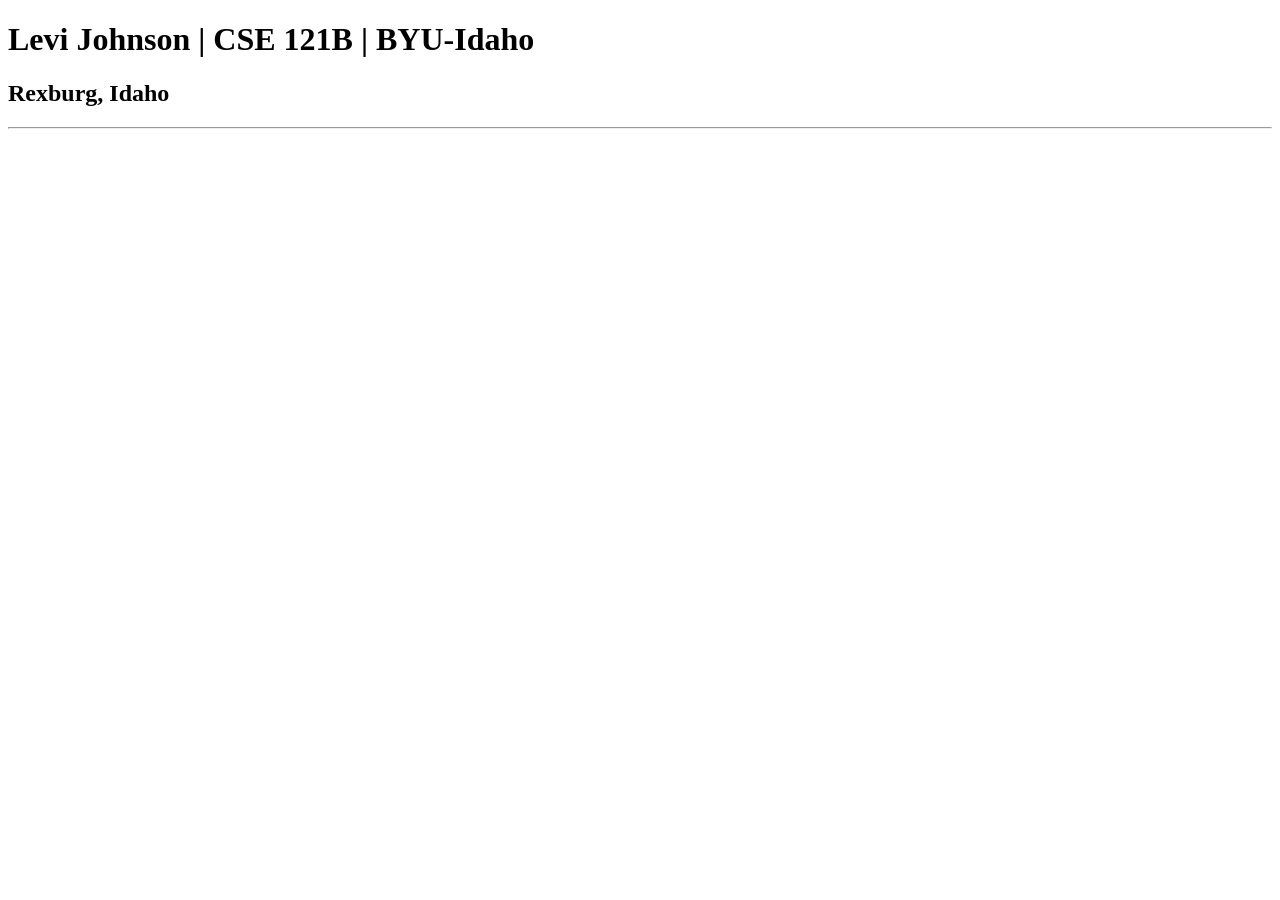
<file: index-old.html>
<!DOCTYPE html>
<html lang="en">
<head>
    <meta charset="UTF-8">
    <meta http-equiv="X-UA-Compatible" content="IE=edge">
    <meta name="viewport" content="width=device-width, initial-scale=1.0">
    <title>Levi Johnson | CSE 121B | BYU-Idaho</title>
</head>
<body>
    <h1>Levi Johnson | CSE 121B | BYU-Idaho</h1>
    <h2>Rexburg, Idaho</h2>
    <hr>
    
</body>
</html>
</file>
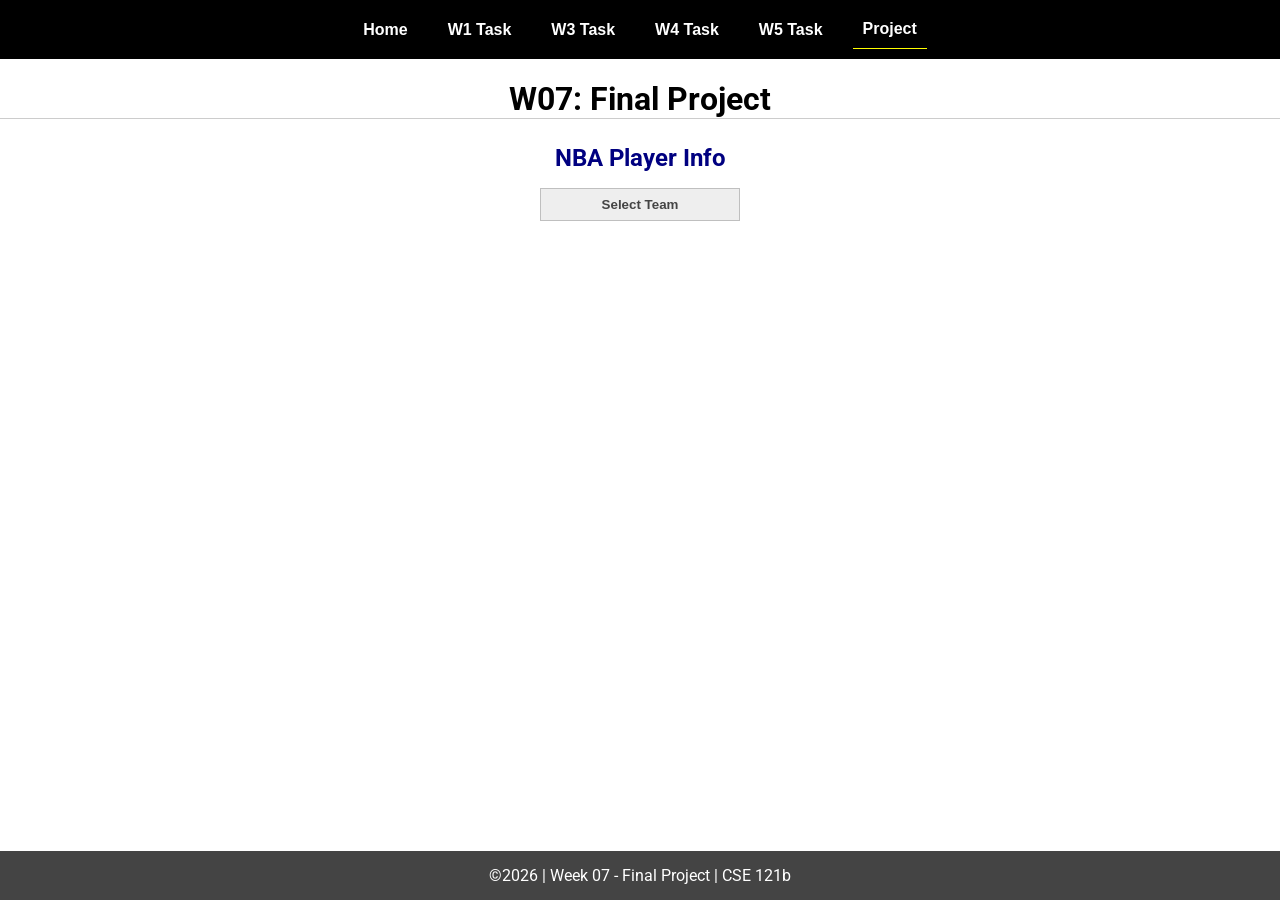
<file: project.html>
<!DOCTYPE html>
<html lang="en">

<head>
  <meta charset="UTF-8">
  <meta name="viewport" content="width=device-width, initial-scale=1.0">
  <title>CSE 121b | W07: Programming Tasks</title>
  <link rel="preconnect" href="https://fonts.googleapis.com">
  <link rel="preconnect" href="https://fonts.gstatic.com" crossorigin>
  <link href="https://fonts.googleapis.com/css2?family=Roboto:wght@400;600&display=swap"
    rel="stylesheet">
  <link rel="stylesheet" href="styles/main.css">
</head>

<body>
  <nav>
    <ul id="menu">
      <li><a id="toggleMenu">&equiv;</a></li>
      <li><a href="index.html">Home</a></li>
      <li><a href="w01-task.html">W1 Task</a></li>
      <li><a href="w03-task.html">W3 Task</a></li>
      <li><a href="w04-task.html">W4 Task</a></li>
      <li><a href="w05-task.html">W5 Task</a></li>
      <li><a href="project.html" class="active">Project</a></li>
    </ul>
  </nav>
  <main id="gridly">
    <h1>W07: Final Project</h1>
    <h2>NBA Player Info</h2>

    <select id="sortBy" title="Choose a data filter.">
        <option value="" disabled selected>Select Team</option>
    </select>

    <div id="playerList" class="player-container"></div>
    </div>
  </main>


  <footer>
    &copy;<span id="year"></span> | Week 07 - Final Project | CSE 121b
  </footer>
  <script src="scripts/main.js"></script>
  <script>
    document.getElementById("year").innerHTML = new Date().getFullYear();
  </script>
  <script src="scripts/project.js"></script>
</body>

</html>
</file>
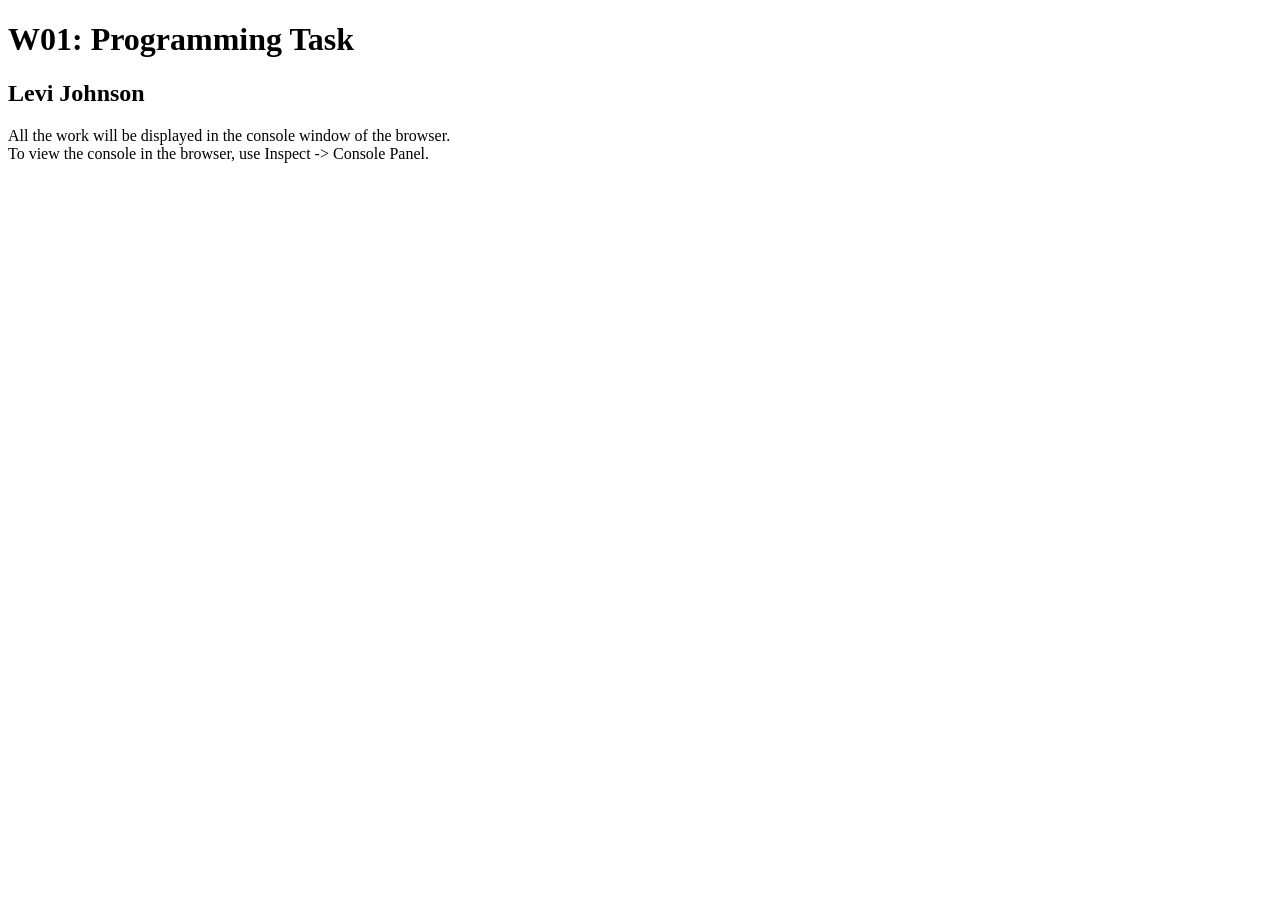
<file: w01-task.html>
<!DOCTYPE html>
<html lang="en">

<head>
  <meta charset="UTF-8">
  <meta name="viewport" content="width=device-width, initial-scale=1.0">
  <title>W01: Programming Task</title>
</head>

<body>
  <h1>W01: Programming Task</h1>
  <h2>Levi Johnson</h2>
  <p>All the work will be displayed in the console window of the browser.
    <br>To view the console in the browser, use Inspect -> Console Panel.
  </p>

  <script src="w01-task.js"></script>

</body>
</html>
</file>
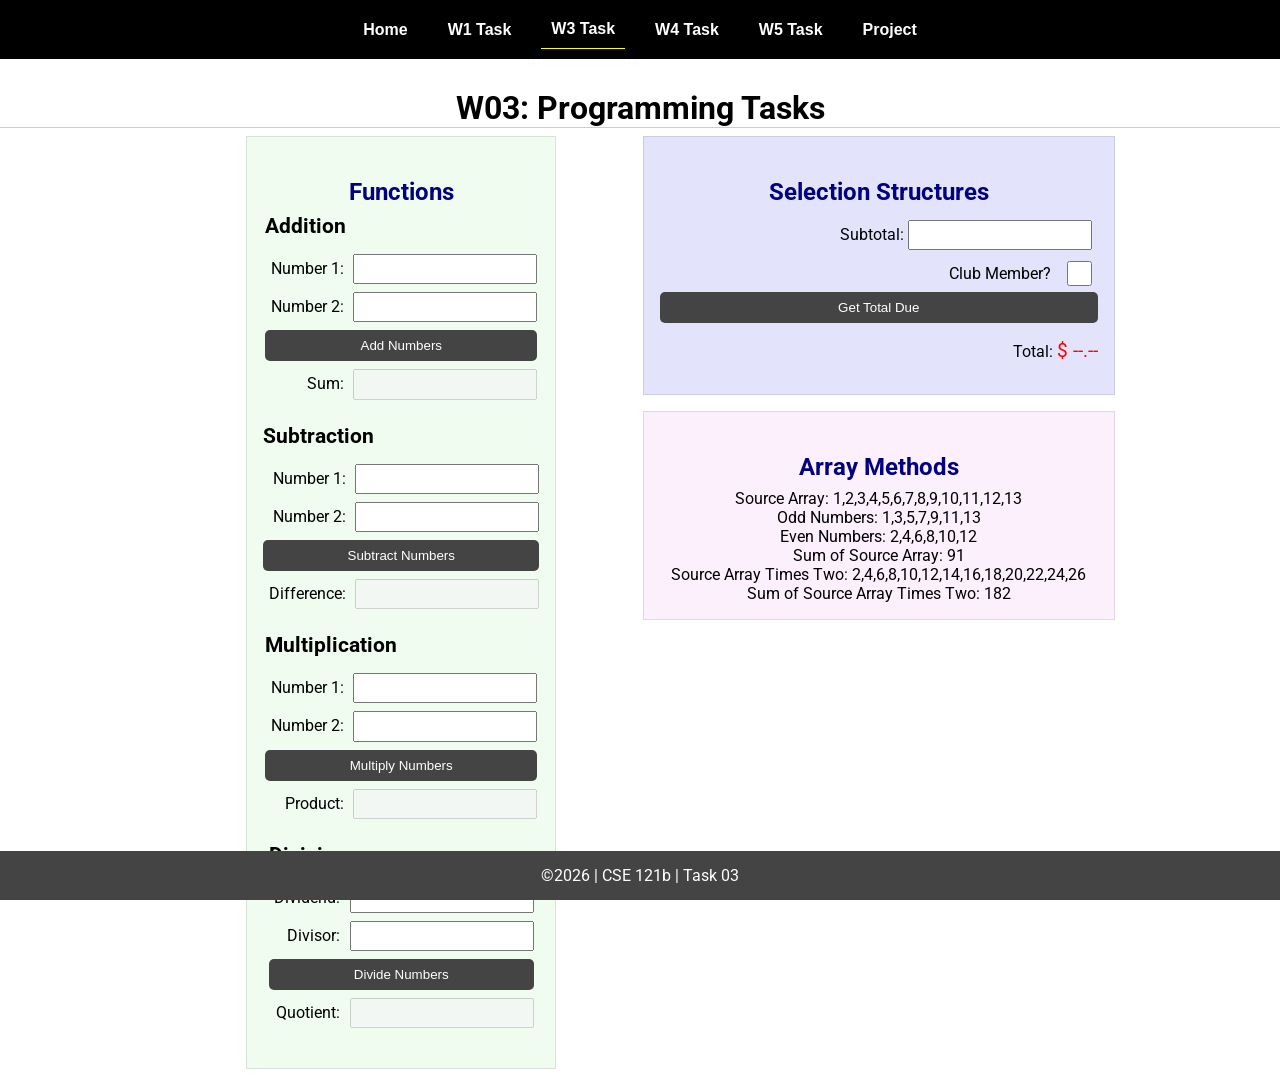
<file: w03-task.html>
<!DOCTYPE html>
<html lang="en">

<head>
    <meta charset="UTF-8">
    <meta name="viewport" content="width=device-width, initial-scale=1.0">
    <title>CSE 121b | W03: Programming Tasks</title>
    <link rel="preconnect" href="https://fonts.googleapis.com">
    <link rel="preconnect" href="https://fonts.gstatic.com" crossorigin>
    <link href="https://fonts.googleapis.com/css2?family=Roboto:wght@400;600&display=swap"
        rel="stylesheet">
    <link rel="stylesheet" href="styles/main.css">
</head>

<body>
    <nav>
        <ul id="menu">
            <li><a id="toggleMenu">&equiv;</a></li>
            <li><a href="index.html">Home</a></li>
            <li><a href="w01-task.html">W1 Task</a></li>
            <li><a href="w03-task.html" class="active">W3 Task</a></li>
            <li><a href="w04-task.html">W4 Task</a></li>
            <li><a href="w05-task.html">W5 Task</a></li>
            <li><a href="project.html">Project</a></li>
        </ul>
    </nav>>
    <header>
        <h1>W03: Programming Tasks</h1>
    </header>
    <main id="task3">
        <section id="section1">
            <h2>Functions</h2>
            <article>
                <h3>Addition</h3>
                <div>
                    <label for="add1">Number 1:</label>
                    <input type="text" id="add1" name="add1">
                </div>
                <div>
                    <label for="add2">Number 2:</label>
                    <input type="text" id="add2" name="add2">
                </div>
                <div>
                    <input type="button" id="addNumbers" value="Add Numbers">
                </div>
                <div>
                    <label for="sum">Sum:</label>
                    <input type="text" id="sum" name="sum" disabled>
                </div>
            </article>
            <article>
                <h3>Subtraction</h3>
                <div>
                    <label for="subtract1">Number 1:</label>
                    <input type="text" id="subtract1" name="subtract1">
                </div>
                <div>
                    <label for="subtract2">Number 2:</label>
                    <input type="text" id="subtract2" name="subtract2">
                </div>
                <div>
                    <input type="button" id="subtractNumbers" value="Subtract Numbers">
                </div>
                <div>
                    <label for="difference">Difference:</label>
                    <input type="text" id="difference" name="difference" disabled>
                </div>
            </article>
            <article>
                <h3>Multiplication</h3>
                <div>
                    <label for="factor1">Number 1:</label>
                    <input type="text" id="factor1" name="factor1">
                </div>
                <div>
                    <label for="factor2">Number 2:</label>
                    <input type="text" id="factor2" name="factor2">
                </div>
                <div>
                    <input type="button" id="multiplyNumbers" value="Multiply Numbers">
                </div>
                <div>
                    <label for="product">Product:</label>
                    <input type="text" id="product" name="product" disabled>
                </div>
            </article>
            <article>
                <h3>Division</h3>
                <div>
                    <label for="dividend">Dividend:</label>
                    <input type="text" id="dividend" name="dividend">
                </div>
                <div>
                    <label for="divisor">Divisor:</label>
                    <input type="text" id="divisor" name="divisor">
                </div>
                <div>
                    <input type="button" id="divideNumbers" value="Divide Numbers">
                </div>
                <div>
                    <label for="quotient">Quotient:</label>
                    <input type="text" id="quotient" name="quotient" disabled>
                </div>
            </article>
        </section>
        <div>
            <section id="section2">
                <h2>Selection Structures</h2>
                <label class="right">Subtotal:
                    <input type="number" id="subtotal" size="5">
                </label>
                <label class="middle right">
                    Club Member?
                    <input type="checkbox" id="member">
                </label>
                <div class="right">
                    <input type="button" id="getTotal" value="Get Total Due">
                </div>
                <div class="right">Total:
                    <span class="larger" id="total">$ --.--</span>
                </div>
            </section>
            <section id="section3">
                <h2>Array Methods</h2>
                <p>
                    Source Array: <span id="array"></span>
                </p>
                <p>
                    Odd Numbers: <span id="odds"></span>
                </p>
                <p>
                    Even Numbers: <span id="evens"></span>
                </p>
                <p>
                    Sum of Source Array: <span id="sumOfArray"></span>
                </p>
                <p>
                    Source Array Times Two: <span id="multiplied"></span>
                </p>
                <p>
                    Sum of Source Array Times Two: <span id="sumOfMultiplied"></span>
                </p>
            </section>
        </div>
    </main>
    <footer>
        &copy;<span id="year"></span> | CSE 121b | Task 03
    </footer>
    <script src="scripts/main.js"></script>
    <script>
        document.getElementById("year").innerHTML = new Date().getFullYear();
    </script>
    <script src="scripts/w03-task.js"></script>
</body>

</html>
</file>
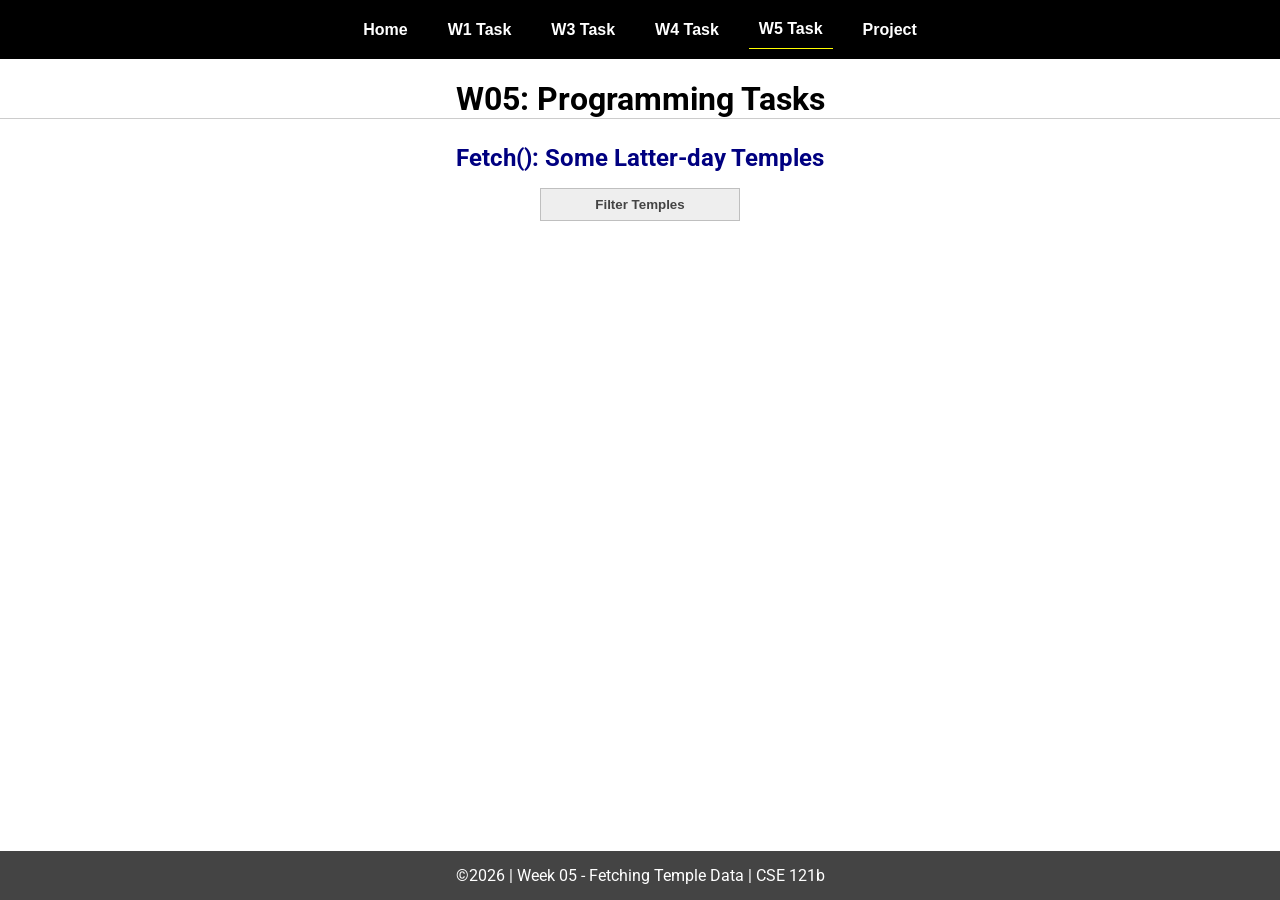
<file: w05-task.html>
<!DOCTYPE html>
<html lang="en">

<head>
  <meta charset="UTF-8">
  <meta name="viewport" content="width=device-width, initial-scale=1.0">
  <title>CSE 121b | W05: Programming Tasks</title>
  <link rel="preconnect" href="https://fonts.googleapis.com">
  <link rel="preconnect" href="https://fonts.gstatic.com" crossorigin>
  <link href="https://fonts.googleapis.com/css2?family=Roboto:wght@400;600&display=swap"
    rel="stylesheet">
  <link rel="stylesheet" href="styles/templess.css">
</head>

<body>
  <nav>
    <ul id="menu">
      <li><a id="toggleMenu">&equiv;</a></li>
      <li><a href="index.html">Home</a></li>
      <li><a href="w01-task.html">W1 Task</a></li>
      <li><a href="w03-task.html">W3 Task</a></li>
      <li><a href="w04-task.html">W4 Task</a></li>
      <li><a href="w05-task.html" class="active">W5 Task</a></li>
      <li><a href="project.html">Project</a></li>
    </ul>
  </nav>
  <main id="gridly">
    <h1>W05: Programming Tasks</h1>
    <h2>Fetch(): Some Latter-day Temples</h2>

    <select id="sortBy" title="Choose a data filter.">
      <option value="" disabled selected>Filter Temples</option>
      <option value="utah">Utah</option>
      <option value="notutah">Outside of Utah</option>
      <option value="older">Built Before 1950</option>
      <option value="all">No Filter</option>
    </select>

    <div id="temples">
    </div>
  </main>


  <footer>
    &copy;<span id="year"></span> | Week 05 - Fetching Temple Data | CSE 121b
  </footer>
  <script src="scripts/main.js"></script>
  <script>
    document.getElementById("year").innerHTML = new Date().getFullYear();
  </script>
  <script src="scripts/w05-task.js"></script>
</body>

</html>
</file>
<file: styles/main.css>
/* Universal Selector */
* {
    margin: 0;
    padding: 0;
    box-sizing: border-box;
}

/* HTML Selectors */
body {
    font-family: 'Roboto', Helvetica, sans-serif;
}

nav {
    background-color: black;
    width: 100%;
    position: fixed;
    top: 0;
}

nav ul {
    display: flex;
    flex-direction: column;
    align-items: center;
    max-width: -moz-fit-content;
    max-width: fit-content;
    margin: 0 auto;
}

nav ul li {
    flex: 1 1 auto;
}

nav ul li:first-child {
    display: block;
    font-size: 2rem;
}

nav ul li:first-child a {
    padding: 1px 10px;
}

nav ul li {
    display: none;
    list-style: none;
    margin: 10px;
}

nav ul li a {
    display: block;
    padding: 10px;
    text-decoration: none;
    font-weight: 600;
    color: white;
    text-align: center;
    font-family: 'Arial Narrow', Arial, sans-serif;
}

nav ul li a:hover {
    background-color: #efefef;
    color: black;
}

h1,
h2 {
    text-align: center;
    margin: 1rem 0 .5rem;
}

h1 {
    border-bottom: 1px solid #ccc;
}

#gridly h1 {
    margin-top: 80px;
}

h2 {
    font-size: 1.5rem;
    color: navy;
    text-align: center;
    margin-top: 25px;
}

h3 {
    font-size: 1.3rem;
    margin-bottom: 1rem;
}

header {
    margin-top: 70px;
}

picture {
    margin: 0 auto;
}

picture img {
    width: 240px;
    height: auto;
    border-radius: 5%;
    border: 1px solid #ccc;
    box-shadow: 0 0 30px #777;
}

section {
    display: flex;
    flex-direction: column;
    align-items: center;
    margin: 0 auto 1rem;
    border: 1px solid rgba(0, 0, 0, .1);
    padding: 1rem;
    background-color: #eee;
}

article {
    margin-bottom: 1rem;
}

article div {
    margin-bottom: .5rem;
    text-align: right;
}

label {
    padding: .35rem;
}

input {
    padding: .35rem;
}

input[type="button"] {
    padding: .5rem;
    background-color: #444;
    color: white;
    border: none;
    border-radius: 5px;
    cursor: pointer;
    width: 100%
}

input[type="checkbox"] {
    width: 25px;
    height: 25px;
}

dt {
    font-weight: 700;
}

dt::before {
    content: "🏘️ ";
}

dd {
    margin: 0 0 .5rem 2rem;
    font-size: smaller;
}

footer {
    background-color: #444;
    color: white;
    padding: 15px;
    text-align: center;
    width: 100%;
    position: fixed;
    bottom: 0;
}

/* Class Selectors */
.active {
    border-bottom: 1px solid yellow;
}

.open li {
    display: block;
}

.block {
    display: block;
}

.larger {
    font-size: larger;
    color: red;
}

.right {
    width: 100%;
    text-align: right;
}

.middle {
    display: flex;
    align-items: center;
    justify-content: right;
    gap: 1rem;
}

/* ID Selectors */

#home {
    margin-top: 125px;
    display: grid;
    grid-template-columns: 1fr;
    grid-gap: 20px;
    align-items: center;
    justify-content: center;
}


#section1 {
    background-color: rgb(225, 250, 225, .5);
}

#section2 {
    background-color: rgba(200, 200, 250, 0.5);

}

#section2 div {
    margin-bottom: 1rem;
}

#section3 {
    background-color: rgb(250, 225, 250, .5);
}

#sortBy {
    appearance: none;
    display: flex;
    padding: .5rem;
    background-color: #eee;
    color: #444;
    font-weight: 700;
    margin: 1rem auto;
    width: 200px;
    border: 1px solid rgba(0, 0, 0, .2);
    text-align: center;
}

#sortBy option:disabled {
    font-style: italic;
    padding: 1rem;
    background-color: #111;
    color: #eee;
}

#temples {
    display: grid;
    grid-template-columns: repeat(auto-fit, minmax(320px, 1fr));
    grid-gap: .5rem;
    align-items: center;
    margin-bottom: 3rem;
}

#temples article {
    height: 250px;
    margin: .5rem;
    border: 1px solid rgba(0, 0, 0, .1);
    padding: 1rem;
    background-color: #eee;
    display: flex;
    flex-direction: column;
    align-items: center;
    justify-content: center;
}

#temples h4 {
    color: navy;
    font-size: smaller;
}

/* NBA */
.player-container 
{
    display: grid;
    grid-template-columns: repeat(auto-fit, minmax(300px, 1fr));
    gap: 20px;
    justify-items: center;
}
.player 
{
border: 1px solid #ddd;
padding: 10px;
margin: 10px;
width: 300px;
}
.player p 
{
margin: 5px 0;
}

/* Media Queries */
@media only screen and (min-width: 32.5em) {
    nav ul {
        flex-direction: row;
    }

    nav ul li:first-child {
        display: none;
    }

    nav ul li {
        display: block;
    }

    section {
        min-width: 300px;
    }

    #home {
        margin: 100px auto 20px;
        grid-template-columns: 250px 1fr;
        max-width: -moz-fit-content;
        max-width: fit-content;
    }

    #task3 {
        display: grid;
        grid-template-columns: 1fr 1fr;
        grid-gap: 5px;
        margin: 0 auto;
        max-width: 950px;
    }

}
</file>
<file: styles/templess.css>
/* Universal Selector */
* {
    margin: 0;
    padding: 0;
    box-sizing: border-box;
}

/* HTML Selectors */
body {
    font-family: 'Roboto', Helvetica, sans-serif;
}

nav {
    background-color: black;
    width: 100%;
    position: fixed;
    top: 0;
}

nav ul {
    display: flex;
    flex-direction: column;
    align-items: center;
    max-width: -moz-fit-content;
    max-width: fit-content;
    margin: 0 auto;
}

nav ul li {
    flex: 1 1 auto;
}

nav ul li:first-child {
    display: block;
    font-size: 2rem;
}

nav ul li:first-child a {
    padding: 1px 10px;
}

nav ul li {
    display: none;
    list-style: none;
    margin: 10px;
}

nav ul li a {
    display: block;
    padding: 10px;
    text-decoration: none;
    font-weight: 600;
    color: white;
    text-align: center;
    font-family: 'Arial Narrow', Arial, sans-serif;
}

nav ul li a:hover {
    background-color: #efefef;
    color: black;
}

h1,
h2 {
    text-align: center;
    margin: 1rem 0 .5rem;
}

h1 {
    border-bottom: 1px solid #ccc;
}

#gridly h1 {
    margin-top: 80px;
}

h2 {
    font-size: 1.5rem;
    color: navy;
    text-align: center;
    margin-top: 25px;
}

h3 {
    font-size: 1.3rem;
    margin-bottom: 1rem;
}

header {
    margin-top: 70px;
}

picture {
    margin: 0 auto;
}

picture img {
    width: 240px;
    height: auto;
    border-radius: 5%;
    border: 1px solid #ccc;
    box-shadow: 0 0 30px #777;
}

section {
    display: flex;
    flex-direction: column;
    align-items: center;
    margin: 0 auto 1rem;
    border: 1px solid rgba(0, 0, 0, .1);
    padding: 1rem;
    background-color: #eee;
}

article {
    margin-bottom: 1rem;
}

article div {
    margin-bottom: .5rem;
    text-align: right;
}

label {
    padding: .35rem;
}

input {
    padding: .35rem;
}

input[type="button"] {
    padding: .5rem;
    background-color: #444;
    color: white;
    border: none;
    border-radius: 5px;
    cursor: pointer;
    width: 100%
}

input[type="checkbox"] {
    width: 25px;
    height: 25px;
}

dt {
    font-weight: 700;
}

dt::before {
    content: "🏘️ ";
}

dd {
    margin: 0 0 .5rem 2rem;
    font-size: smaller;
}

footer {
    background-color: #444;
    color: white;
    padding: 15px;
    text-align: center;
    width: 100%;
    position: fixed;
    bottom: 0;
}

/* Class Selectors */
.active {
    border-bottom: 1px solid yellow;
}

.open li {
    display: block;
}

.block {
    display: block;
}

.larger {
    font-size: larger;
    color: red;
}

.right {
    width: 100%;
    text-align: right;
}

.middle {
    display: flex;
    align-items: center;
    justify-content: right;
    gap: 1rem;
}

/* ID Selectors */

#home {
    margin-top: 125px;
    display: grid;
    grid-template-columns: 1fr;
    grid-gap: 20px;
    align-items: center;
    justify-content: center;
}


#section1 {
    background-color: rgb(225, 250, 225, .5);
}

#section2 {
    background-color: rgba(200, 200, 250, 0.5);

}

#section2 div {
    margin-bottom: 1rem;
}

#section3 {
    background-color: rgb(250, 225, 250, .5);
}

#sortBy {
    appearance: none;
    display: flex;
    padding: .5rem;
    background-color: #eee;
    color: #444;
    font-weight: 700;
    margin: 1rem auto;
    width: 200px;
    border: 1px solid rgba(0, 0, 0, .2);
    text-align: center;
}

#sortBy option:disabled {
    font-style: italic;
    padding: 1rem;
    background-color: #111;
    color: #eee;
}

#temples {
    display: grid;
    grid-template-columns: repeat(auto-fit, minmax(320px, 1fr));
    grid-gap: .5rem;
    align-items: center;
    margin-bottom: 3rem;
}

#temples article {
    height: 250px;
    margin: .5rem;
    border: 1px solid rgba(0, 0, 0, .1);
    padding: 1rem;
    background-color: #eee;
    display: flex;
    flex-direction: column;
    align-items: center;
    justify-content: center;
}

#temples h4 {
    color: navy;
    font-size: smaller;
}


#temples img {
    width: 250px;
    height: auto;
    box-shadow: 0 0 30px #777;
    margin: .5rem;
}

/* Media Queries */
@media only screen and (min-width: 32.5em) {
    nav ul {
        flex-direction: row;
    }

    nav ul li:first-child {
        display: none;
    }

    nav ul li {
        display: block;
    }

    section {
        min-width: 300px;
    }

    #home {
        margin: 100px auto 20px;
        grid-template-columns: 250px 1fr;
        max-width: -moz-fit-content;
        max-width: fit-content;
    }

    #task3 {
        display: grid;
        grid-template-columns: 1fr 1fr;
        grid-gap: 5px;
        margin: 0 auto;
        max-width: 950px;
    }

}
</file>
